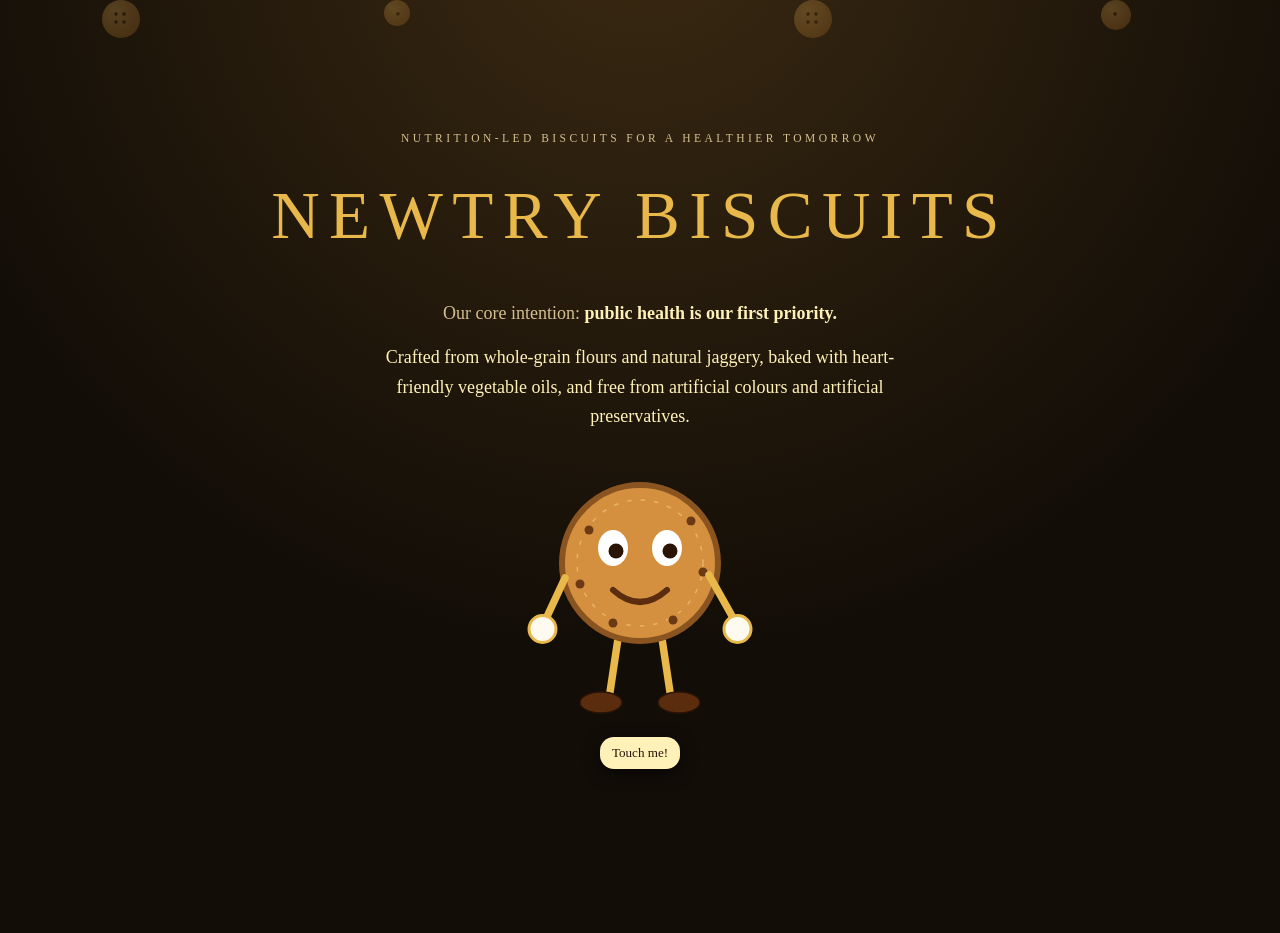
<file: index.html>
<!DOCTYPE html>
<html lang="en"><head><meta charset="utf-8">
<meta name="viewport" content="width=device-width, initial-scale=1, viewport-fit=cover">
<title>NEWTRY BISCUITS</title>
<style>
:root{--bg:#120d07;--card:#1d1610;--gold:#e8b94a;--ink:#fff1b8;--mut:#d3bf8f;--line:#3d2f19;color-scheme:dark;box-sizing:border-box;padding-top:env(safe-area-inset-top,0px);padding-bottom:env(safe-area-inset-bottom,0px)}
html{scroll-padding-top:env(safe-area-inset-top,0px);scroll-behavior:smooth}
*{box-sizing:border-box}
body{margin:0;background:radial-gradient(circle at 50% -10%,#3b2a12,var(--bg) 62%);background-color:var(--bg);color:var(--ink);font:16px/1.65 Georgia,'Times New Roman',serif;min-height:100vh;overflow-x:hidden;display:flex;flex-direction:column;align-items:center}
.pg{display:none;width:100%;max-width:960px;margin:0 auto;padding:28px 18px 150px;animation:in .5s}
.pg.on{display:block}
@keyframes in{from{opacity:0}to{opacity:1}}
h1,h2,h3{font-weight:normal;margin:.2em 0 .4em}
h1{font-size:clamp(2.2rem,9vw,4.2rem);letter-spacing:.14em;color:var(--gold)}
h2{font-size:clamp(1.5rem,5.5vw,2.2rem);color:var(--gold);letter-spacing:.04em}
h3{font-size:1.15rem;color:var(--gold)}
p,li{color:var(--ink)}
.mut{color:var(--mut)}
.tag{letter-spacing:.3em;font-size:.72rem;color:var(--mut);text-transform:uppercase}
.card{background:var(--card);border:1px solid var(--line);border-radius:16px;padding:18px 20px;margin:16px 0}
.card ul{margin:.3em 0;padding-left:1.1em}
.btn{display:inline-block;margin:14px 10px 0 0;background:linear-gradient(135deg,#f3cf74,#c98f1f);color:#2a1a04;border:0;border-radius:40px;padding:13px 28px;font:bold 1rem Georgia,serif;letter-spacing:.06em;cursor:pointer;box-shadow:0 6px 22px #e8b94a33}
.btn:active{transform:scale(.97)}
.btn.o{background:none;color:var(--gold);border:1px solid var(--gold);box-shadow:none}
.hero{text-align:center;padding-top:9vh;position:relative}
.hero p{max-width:560px;margin:14px auto}
.fl{position:fixed;width:38px;height:38px;border-radius:50%;background:radial-gradient(circle at 35% 30%,#e9b45a,#a8651f);opacity:.28;animation:fy 11s linear infinite;pointer-events:none;z-index:-1}
.fl::after{content:"";position:absolute;inset:10px;border-radius:50%;background:radial-gradient(#5b3510 1.5px,transparent 2px) 0 0/8px 8px}
@keyframes fy{from{transform:translateY(110vh) rotate(0)}to{transform:translateY(-15vh) rotate(360deg)}}
.orbs{display:flex;flex-wrap:wrap;gap:22px;justify-content:center;margin:30px 0}
.orb{width:140px;height:140px;padding:0;white-space:nowrap;border-radius:50%;border:2px solid var(--gold);background:radial-gradient(circle at 30% 25%,#4a3516,#1d1610);color:var(--gold);font:bold .8rem Georgia,serif;letter-spacing:.05em;cursor:pointer;animation:pl 3s ease-in-out infinite;box-shadow:0 0 28px #e8b94a30}
.orb:nth-child(2){animation-delay:.5s}.orb:nth-child(3){animation-delay:1s}
@keyframes pl{50%{transform:scale(1.07);box-shadow:0 0 40px #e8b94a60}}
.tw{overflow-x:auto;margin:10px 0}
table{border-collapse:collapse;width:100%;min-width:520px;font-size:.92rem}
th,td{border:1px solid var(--line);padding:8px 10px;text-align:left;vertical-align:top}
th{background:#2a2012;color:var(--gold)}
.pill{display:inline-block;border:1px solid var(--line);border-radius:20px;padding:3px 12px;margin:3px;font-size:.88rem}
.note{font-size:.82rem;color:var(--mut)}
.prod{display:grid;grid-template-columns:repeat(auto-fit,minmax(260px,1fr));gap:18px}
.prod .pbox{width:100%;height:auto;display:block;margin:0 auto 10px;border-radius:12px;border:1px solid var(--line)}
textarea{width:100%;padding:13px;border-radius:10px;border:1px solid var(--line);background:#120d07;color:var(--ink);font:1rem Georgia,serif;resize:vertical;min-height:90px}
.qty{display:flex;align-items:center;gap:10px}.qty button{width:44px;height:44px;border-radius:50%;border:1px solid var(--gold);background:none;color:var(--gold);font:bold 1.3rem Georgia,serif;cursor:pointer}.qty input{width:90px;text-align:center}
label{display:block;margin:14px 0 4px;color:var(--gold)}
input{width:100%;padding:13px;border-radius:10px;border:1px solid var(--line);background:#120d07;color:var(--ink);font:1rem Georgia,serif}
#ok{display:none;text-align:center;color:#9be29b;font-size:1.3rem;margin-top:20px}
#ok .bl{margin-top:14px;color:var(--gold);letter-spacing:.14em;font-size:1rem}
.ct{text-align:center}.ct .btn{margin:14px 6px 0}.ct .card{text-align:left}
.orb.v{border-color:#9be29b}.orb.v::after{content:"✓ visited";display:block;font-size:.65rem;color:#9be29b;letter-spacing:.04em}
.btn:disabled{opacity:.45;cursor:not-allowed;filter:grayscale(.6);box-shadow:none}
.glow{animation:gl 1.4s 5}@keyframes gl{50%{box-shadow:0 0 38px #ffd66b;transform:scale(1.06)}}
.pg:not(.done) .btn,.pg:not(.done) .orb,.pg:not(.done) #jh{display:none}
.cv{position:relative;width:120px;margin:14px auto;cursor:pointer;text-align:center;-webkit-tap-highlight-color:transparent}
.cv svg{width:100%;display:block;overflow:visible;animation:bob 2.6s ease-in-out infinite}
.cv.eaten svg{animation:none}
@keyframes bob{50%{transform:translateY(-5px)}}
.cv.big{width:170px}
.cv.fx{position:fixed;right:max(14px,env(safe-area-inset-right,0px));bottom:calc(14px + env(safe-area-inset-bottom,0px));width:84px;margin:0;z-index:30}
.bub{background:#fff1b8;color:#2a1404;border-radius:14px;padding:7px 12px;font:.82rem/1.35 Georgia,serif;box-shadow:0 4px 16px #0009;display:inline-block;max-width:280px;margin-top:6px}
.cv.fx .bub{position:absolute;bottom:100%;right:0;width:190px;margin:0 0 4px;text-align:left}
.cv:not(.eaten) .bub{animation:pl 2s ease-in-out infinite}
.ey{transform-box:fill-box;transform-origin:center;animation:bl 4s infinite}
@keyframes bl{0%,94%,100%{transform:scaleY(1)}97%{transform:scaleY(.1)}}
.la{transform-origin:20px 88px;animation:wv 2.4s ease-in-out infinite}
@keyframes wv{50%{transform:rotate(-9deg)}}
.ra{transform-origin:116px 86px;transition:transform .7s ease}
.cv.up .ra{transform:rotate(99deg)}
.bk{opacity:0;transform-box:fill-box;transform-origin:center;transition:transform .45s,opacity .3s}
.cv.has .bk{opacity:1}
.mo{opacity:0;transform-box:fill-box;transform-origin:center}
.cv.chew .mo{opacity:1;animation:ch .3s infinite}.cv.chew .sm{opacity:0}
@keyframes ch{50%{transform:scaleY(.4)}}
@media(min-width:1000px){body{font-size:18px}.pg{max-width:1080px;padding-top:48px}.orbs{gap:46px}.orb{width:178px;height:178px;font-size:.98rem}.prod{gap:28px}.cv{width:150px}.cv.big{width:210px}.cv.fx{width:104px}}
</style></head><body>
<i class="fl" style="left:8%;animation-delay:0s"></i><i class="fl" style="left:30%;animation-delay:3s;width:26px;height:26px"></i><i class="fl" style="left:62%;animation-delay:6s"></i><i class="fl" style="left:86%;animation-delay:8s;width:30px;height:30px"></i>

<section class="pg on" id="p1"><div class="hero">
<div class="tag">Nutrition-led biscuits for a healthier tomorrow</div>
<h1>NEWTRY BISCUITS</h1>
<p class="mut">Our core intention: <b style="color:var(--ink)">public health is our first priority.</b></p>
<p>Crafted from whole-grain flours and natural jaggery, baked with heart-friendly vegetable oils, and free from artificial colours and artificial preservatives.</p>
<button class="btn" data-go="2">Uniqueness</button></div></section>

<section class="pg ct" id="p2"><div class="tag">Uniqueness</div>
<h2>We replace refined flour with wholesome wheat flour</h2>
<p>A wheat grain has three parts. We keep all of them. Touch a circle to explore.</p>
<div class="orbs"><button class="orb" data-go="3">BRAN</button><button class="orb" data-go="4">GERM</button><button class="orb" data-go="5">ENDOSPERM</button></div>
<div id="jh" class="note">Visit all 3 circles to unlock Jaggery (0/3)</div>
<button class="btn o" data-go="1">Home</button> <button class="btn" id="jg" data-go="6" disabled>Jaggery 🔒</button></section>

<div id="grain"></div>

<section class="pg" id="p6"><div class="tag">Sweetener</div>
<h2>We use jaggery instead of white sugar</h2>
<div class="card"><h3>1. What is jaggery?</h3><p>Jaggery (gur) is made by boiling sugarcane juice until it thickens, then moulding it, with no spinning and no removal of molasses. That is why it is brown and keeps trace minerals that white sugar loses.</p></div>
<div class="card"><h3>2. Why it matters for health</h3><ul><li>Contains small amounts of iron, potassium and magnesium that refined sugar does not.</li><li>Molasses brings polyphenol antioxidants.</li><li>Gives a rounder, caramel flavour, so less total sweetener is needed.</li></ul></div>
<div class="card"><h3>3. Energy sources inside</h3><p><span class="pill">Sucrose 65–85%</span><span class="pill">Glucose</span><span class="pill">Fructose</span><span class="pill">Molasses minerals</span><span class="pill">~375 kcal / 100 g</span></p></div>
<div class="card"><h3>4–5. Jaggery vs white sugar</h3><div class="tw"><table><tr><th>Point</th><th>Jaggery</th><th>White sugar</th></tr>
<tr><td>Sucrose</td><td>65–85%, rest is glucose, fructose, minerals, moisture</td><td>≈99.9% pure sucrose</td></tr>
<tr><td>Clarifying</td><td>Traditionally with plant mucilage (e.g. okra stem extract)</td><td>Often sulphur dioxide bleaching, lime, centrifuge, bleaching</td></tr>
<tr><td>Molasses</td><td>Kept inside the block</td><td>Spun out and sold as a by-product</td></tr>
<tr><td>Colour</td><td>Natural brown from caramelised sugars</td><td>White only because everything else is stripped away</td></tr>
<tr><td>Moisture</td><td>Absorbs water, so it needs good packaging</td><td>Stable almost indefinitely</td></tr>
<tr><td>Micronutrients</td><td>Traces of iron, K, Mg, Ca</td><td>Effectively none (“empty calories”)</td></tr></table></div></div>
<button class="btn" data-go="7">Refining Process</button>
<div class="card"><h3>6. One biscuit with jaggery</h3><p class="note">Assumption: a 15 g biscuit with about 20% sweetener = <b>3 g jaggery</b>.</p><ul><li>≈ 11 kcal of slow-flavoured energy, plus roughly 0.1–0.3 mg iron and small potassium and magnesium traces.</li><li>Fewer ultra-processed sweetness spikes, since the molasses brings flavour depth.</li><li>3 biscuits a day ≈ 9 g, or about 3.3 kg jaggery per year.</li></ul>
<p class="note">Important note: jaggery is still sugar. The benefit is a better-quality swap, not a licence to eat more.</p></div>
<div class="card"><h3>7. Same biscuit with white sugar</h3><ul><li>3 g white sugar ≈ 12 kcal with zero minerals; 3 biscuits a day ≈ 3.3 kg per year of pure sucrose.</li><li>Possible future problems: dental caries, weight gain, fatty liver and reduced insulin sensitivity when total sugar intake stays high.</li></ul></div>
<div class="card"><h3>9. Rare information</h3><ul><li>A darker jaggery is not automatically richer in minerals; the cane variety and soil matter more.</li><li>Jaggery was once stored as a “keeping sweet” for months because its low water activity resists microbes.</li><li>Indian white sugar is often “plantation white”: bleached with sulphur dioxide rather than bone char.</li></ul></div>
<button class="btn o" data-go="2">Back</button> <button class="btn" data-go="7">Explore Refine</button></section>

<section class="pg" id="p7"><div class="tag">Refining</div><h2>What is refining?</h2>
<div class="card"><h3>1–2. What and why</h3><p>Refining is an industrial process that strips a natural food down to one pure component: bran and germ removed from wheat, molasses removed from sugar, free fatty acids and colour removed from oil. Companies do it to get uniform colour, a neutral taste, a longer shelf life and lower costs in bulk.</p><p>For sugar: juice is limed, bleached, crystallised, spun in a centrifuge and dried.</p></div>
<div class="card"><h3>3. What jaggery loses when refined</h3><ul><li>Molasses, the source of iron, potassium, calcium and magnesium</li><li>Polyphenol antioxidants</li><li>Trace B vitamins and the natural caramel flavour</li></ul></div>
<div class="card"><h3>4. The state after refining</h3><p>It becomes <b>white crystalline sucrose</b>, commonly called refined sugar: nearly pure carbohydrate with no other nutrients. Refined flour (maida) is the equivalent for wheat.</p></div>
<div class="card"><h3>5. Why companies choose this state</h3><ul><li>Cheaper per kilo and identical in every batch</li><li>Stable for years, so long supply chains work</li><li>Dissolves cleanly and gives pale biscuits that look “premium”</li></ul></div>
<div class="card"><h3>6. Rare points</h3><ul><li>The molasses removed is sold on separately for animal feed, rum and fermentation.</li><li>Refined carbohydrate digests fast, so blood glucose rises sooner than with whole foods.</li><li>Appearance, not nutrition, is the main reason white became the “standard”.</li></ul></div>
<button class="btn o" data-go="6">Back</button> <button class="btn" data-go="8">Explore Oil</button></section>

<section class="pg" id="p8"><div class="tag">Oil</div><h2>We strictly avoid palm oil</h2>
<div class="card"><h3>Why palm oil is not good for health</h3><ul><li>About 50% saturated fat, mostly palmitic acid (~44%), which raises LDL (“bad”) cholesterol.</li><li>Refined palm oil is deodorised at over 200 °C, which forms contaminants called 3-MCPD esters and glycidyl esters; food safety authorities flag these.</li><li>Cheap to buy and solid at room temperature, which is why industry loves it, not because it is good for you.</li><li>Repeated heating raises oxidised fats, which stress blood vessels.</li></ul></div>
<div class="card"><h3>What we use instead</h3><p>Cold-pressed and expeller-pressed unsaturated oils such as rice bran oil (with natural oryzanol), high-oleic sunflower oil and groundnut oil: rich in mono- and polyunsaturated fatty acids, lower in saturated fat, with natural tocopherol antioxidants.</p></div>
<div class="card"><h3>If you eat palm-oil biscuits, 2–3 a day, for 365 days</h3><p class="note">Assumption: about 3 g palm oil per biscuit, so 6–9 g a day, which is <b>2.2–3.3 kg a year</b> (about 1.1–1.6 kg of saturated fat).</p>
<div class="tw"><table><tr><th>Period</th><th>Organ</th><th>Likely stage (illustrative)</th></tr>
<tr><td>Month 1–2</td><td>Blood lipids</td><td>LDL begins to creep up; no symptoms</td></tr>
<tr><td>Month 3–4</td><td>Liver</td><td>Extra fat starts depositing silently</td></tr>
<tr><td>Month 5–6</td><td>Arteries</td><td>Vessel lining stress; environment favouring plaque</td></tr>
<tr><td>Month 7–8</td><td>Heart</td><td>Higher cardiovascular risk markers (LDL, ApoB)</td></tr>
<tr><td>Month 9–10</td><td>Pancreas</td><td>Reduced insulin sensitivity, more waist fat</td></tr>
<tr><td>Month 11–12</td><td>Gut and weight</td><td>Low-grade inflammation, gut flora shift, weight gain</td></tr></table></div>
<p class="note">General risk outlook only. Real outcomes depend on total diet, genetics and activity. This is not medical advice.</p></div>
<button class="btn o" data-go="7">Back</button> <button class="btn" data-go="9">Explore Unhealthy Colors</button></section>

<section class="pg" id="p9"><div class="tag">Colours</div><h2>The dark side of artificial colours</h2>
<div class="card"><ul><li>Many are synthetic azo dyes made from petroleum-derived chemicals; they add zero nutrition and exist only to make food look brighter.</li><li>A 2007 University of Southampton study linked mixes of some dyes with a preservative to increased hyperactivity in children.</li><li>The EU requires a warning label (“may have an adverse effect on activity and attention in children”) on foods containing six of them.</li><li>Some can trigger hives or asthma in sensitive people.</li><li>Dyes let makers hide low-quality ingredients behind a rich colour.</li></ul></div>
<button class="btn" id="scr">Explore</button>
<div class="card" id="five"><h3>Five colours commonly used in biscuits</h3>
<div class="tw"><table><tr><th>Colour</th><th>Side effects, especially in children</th></tr>
<tr><td>Tartrazine (E102, yellow)</td><td>Hyperactivity, hives, asthma-type reactions in sensitive kids</td></tr>
<tr><td>Sunset Yellow FCF (E110)</td><td>Attention problems, skin rashes, allergic reactions</td></tr>
<tr><td>Carmoisine (E122, red)</td><td>Hyperactivity, rashes, aggravates asthma</td></tr>
<tr><td>Ponceau 4R (E124, red)</td><td>Restlessness, allergy-like reactions</td></tr>
<tr><td>Allura Red AC (E129)</td><td>Linked to behaviour changes and allergic responses</td></tr></table></div>
<p><b>None of these are used by Newtry.</b> Our colour comes from jaggery, whole grain and baking alone.</p></div>
<button class="btn o" data-go="8">Back</button> <button class="btn" data-go="10">Explore Preservatives</button></section>

<section class="pg" id="p10"><div class="tag">Preservatives</div><h2>What are preservatives?</h2>
<div class="card"><h3>1. Definition</h3><p>Substances added to slow spoilage by microbes or oxidation: e.g. calcium propionate (E282), potassium sorbate (E202), sodium benzoate (E211), BHA (E320), BHT (E321) and TBHQ (E319).</p></div>
<div class="card"><h3>2. Side effects</h3><ul><li>Sodium benzoate combined with some dyes was linked to hyperactivity in children.</li><li>BHA is classed by the IARC as “possibly carcinogenic” (Group 2B).</li><li>Propionates have caused irritability and sleep issues in some children, and a 2019 study linked propionate to glucose and insulin disruption.</li><li>Some people react with asthma or skin allergies.</li></ul></div>
<div class="card"><h3>3. Why branded companies use them</h3><ul><li>Biscuits must survive months of transport and shelf time.</li><li>Fewer returns, less wastage, higher margin.</li><li>They allow cheaper fats that would otherwise turn rancid.</li></ul></div>
<div class="card"><h3>4. Rare points</h3><ul><li>Rancidity is oxidation of fats, which is why synthetic antioxidants such as BHA and TBHQ go into fat-heavy products.</li><li>Our approach: low water activity (jaggery), stable unsaturated oils with natural tocopherols, careful baking, protective packaging, and shorter shelf life by design.</li></ul></div>
<button class="btn o" data-go="9">Back</button> <button class="btn" data-go="11">Products</button></section>

<section class="pg" id="p11"><div class="tag">Our products</div><h2>NEWTRY BISCUITS</h2>
<div class="prod">
<div class="card"><img class="pbox" alt="Newtry Wheat Jaggery &amp; Nuts biscuit pack" src="[data-uri]">
<h3>Wheat Flour with Almond Biscuit</h3><ul><li>100% whole wheat: bran, germ and endosperm</li><li>Sweetened with jaggery</li><li>Real almond pieces for vitamin E and crunch</li><li>No palm oil, colours or preservatives</li></ul><button class="btn" data-order="Wheat Flour with Almond Biscuit">Order</button></div>
<div class="card"><img class="pbox" alt="Newtry Ragi &amp; Millet biscuit pack" src="[data-uri]">
<h3>Ragi Flour with Butter Biscuit</h3><ul><li>Ragi (finger millet) is naturally rich in calcium and fibre</li><li>Rich buttery taste with jaggery sweetness</li><li>Gluten-light, gentle for growing children</li><li>No palm oil, colours or preservatives</li></ul><button class="btn" data-order="Ragi Flour with Butter Biscuit">Order</button></div></div>
<button class="btn o" data-go="10">Back</button></section>

<section class="pg" id="p12"><div class="tag">Order</div><h2>Your details</h2>
<p id="sel" class="mut"></p>
<div class="card" id="fm"><label for="n">Name:</label><input id="n" autocomplete="name">
<label for="e">Email:</label><input id="e" type="email" autocomplete="email">
<label for="c">Contact:</label><input id="c" type="tel" autocomplete="tel">
<label for="a">Delivery address:</label><textarea id="a" autocomplete="street-address" placeholder="House no., street, city, PIN code"></textarea>
<label for="q">Quantity (packs):</label><div class="qty"><button type="button" id="qm" aria-label="Decrease">−</button><input id="q" type="number" min="1" max="100" value="1" inputmode="numeric"><button type="button" id="qp" aria-label="Increase">+</button></div>
<p id="er" class="note" style="color:#ff9d8a"></p>
<button class="btn" id="sb">Submit</button></div>
<div id="ok"><div id="okn"></div><div class="bl">MAKE YOUR MOMENT BLOSSOM WITH NEWTRY</div></div>
<button class="btn o" data-go="11">Back to products</button></section>

<script>
var G={3:{t:'BRAN',a:['Dietary fibre (mostly insoluble arabinoxylan, roughly 40% of bran)','B vitamins: niacin, B6, thiamine','Iron, zinc, magnesium, phosphorus, manganese','Antioxidant phenolics such as ferulic acid and lignans'],b:['Keeps digestion regular and feeds beneficial gut bacteria','Slows glucose absorption and keeps you full longer','Supports healthy cholesterol and lowers colon stress'],c:['Constipation, bloating and sluggish digestion','Faster blood sugar spikes and early hunger','Lower mineral and B-vitamin intake; long term, observational studies link low-fibre diets to type 2 diabetes and diverticular disease'],d:['Bran is only ~14% of the grain yet holds most of its fibre and minerals.','Most ferulic acid is bound to fibre and is released only by gut bacteria.','The aleurone layer, rich in B vitamins, is milled away with bran in refining.','Baking and fermentation reduce phytic acid, improving mineral absorption.']},
4:{t:'GERM',a:['Vitamin E (tocopherols), thiamine (B1) and folate','Healthy unsaturated fats (linoleic acid)','High-quality protein, plus glutathione','Spermidine, a polyamine linked to cell renewal'],b:['Antioxidant protection for cells and blood vessels','Folate for cell division and a healthy nervous system','Healthy fats support heart and brain function'],c:['Lower vitamin E, folate and B1 intake','Less natural protection against oxidative stress','Biscuits made without germ are nutritionally thin even if they look “wheaty”'],d:['The germ is only ~2.5% of the kernel, but it is the living embryo of the grain.','Industry removes it because its oil goes rancid, shortening shelf life.','Wheat germ is among the richest food sources of spermidine.','Wheat germ oil contains octacosanol, studied for endurance.']},
5:{t:'ENDOSPERM',a:['Starch (about 70–75% of the flour, mix of amylose and amylopectin)','Gluten-forming proteins: gliadin and glutenin','Some B vitamins and a little fibre'],b:['Main source of slow-release energy for the day','Provides structure, crispness and the satisfying bite of a biscuit','Supplies most of the grain’s protein'],c:['Low energy, tiredness and poor concentration','A biscuit without it would crumble with no structure','Note: endosperm alone (refined flour) is not harmful in itself; the problem is eating it stripped of bran and germ'],d:['Endosperm is ~83% of the kernel.','The aleurone layer is botanically endosperm, but it is milled off with bran.','Amylose/amylopectin ratio influences how fast starch raises blood glucose.','Gluten gives elasticity; we keep the dough gentle so biscuits stay tender.']}};
var h='';for(var k in G){var g=G[k],L=function(x){return'<ul>'+x.map(function(i){return'<li>'+i+'</li>'}).join('')+'</ul>'};
h+='<section class="pg" id="p'+k+'"><div class="tag">Uniqueness</div><h2>'+g.t+' in wheat</h2><div class="card"><h3>1. What it contains</h3>'+L(g.a)+'</div><div class="card"><h3>2. Why it is important for health</h3>'+L(g.b)+'</div><div class="card"><h3>3. Without it: side effects</h3>'+L(g.c)+'</div><div class="card"><h3>4. Rare and professional insights</h3>'+L(g.d)+'</div><button class="btn" data-go="2">Back to Uniqueness</button></section>'}
document.getElementById('grain').outerHTML=h;
var cur='',pr='',V={},U=0;
function go(n){n=+n;if(n==6&&!U)return;document.querySelectorAll('.pg').forEach(function(s){s.classList.remove('on')});var s=document.getElementById('p'+n);if(!s)return;s.classList.add('on');if(n>2&&n<6)V[n]=1;if(n==2)upd();window.scrollTo(0,0)}
function upd(){var c=Object.keys(V).length,j=document.getElementById('jg'),h=document.getElementById('jh');document.querySelectorAll('.orb').forEach(function(o){o.classList.toggle('v',!!V[o.dataset.go])});if(c<3){h.textContent='Visit all 3 circles to unlock Jaggery ('+c+'/3)';return}if(!U){U=1;j.disabled=false;j.textContent='Jaggery 🔓';j.classList.add('glow');h.className='card';h.style.fontSize='1rem';h.innerHTML='<h3>Jaggery is unlocked!</h3><p>You have explored the whole grain: bran, germ and endosperm. Now discover what sweetens it. Fun fact: jaggery keeps its molasses, the very part refined sugar throws away, and Ayurvedic tradition has valued it for centuries.</p>';setTimeout(function(){j.scrollIntoView({behavior:'smooth',block:'center'})},500)}}
document.addEventListener('click',function(ev){var t=ev.target.closest('[data-go],[data-order]');if(!t)return;
if(t.dataset.order){pr=t.dataset.order;document.getElementById('sel').textContent='Ordering: '+pr;document.getElementById('fm').style.display='block';document.getElementById('ok').style.display='none';q_.value=1;go(12)}else go(t.dataset.go)});
document.getElementById('scr').onclick=function(){document.getElementById('five').scrollIntoView()};
var API=location.protocol==='file:'?'http://localhost:5000':'';
document.getElementById('qm').onclick=function(){q_.value=Math.max(1,(+q_.value||1)-1)};
document.getElementById('qp').onclick=function(){q_.value=Math.min(100,(+q_.value||1)+1)};
document.getElementById('sb').onclick=function(){var n=n_.value.trim(),e=e_.value.trim(),c=c_.value.trim(),a=a_.value.trim(),q=parseInt(q_.value,10),er=document.getElementById('er'),b=this;
if(!n||!/^\S+@\S+\.\S+$/.test(e)||c.replace(/\D/g,'').length<7){er.textContent='Please enter your name, a valid email and a contact number.';return}
if(a.length<10){er.textContent='Please enter your full delivery address.';return}
if(!(q>=1&&q<=100)){er.textContent='Quantity must be between 1 and 100.';return}
er.textContent='';b.disabled=true;b.textContent='Placing order...';
fetch(API+'/api/orders',{method:'POST',headers:{'Content-Type':'application/json'},body:JSON.stringify({name:n,email:e,contact:c,address:a,product:pr,quantity:q})})
.then(function(r){return r.json().then(function(d){if(!r.ok)throw new Error(d.error||'Server error');return d})})
.then(function(d){document.getElementById('fm').style.display='none';document.getElementById('okn').textContent=n+', you have successfully ordered '+q+' x '+(pr||'Newtry Biscuits')+'. Thank you! (Order #'+d.id+')';document.getElementById('ok').style.display='block'})
.catch(function(x){er.textContent='Could not save your order: '+(x.message==='Failed to fetch'?'the server is not running. Start it with "python3 server.py".':x.message)})
.finally(function(){b.disabled=false;b.textContent='Submit'})};
var n_=document.getElementById('n'),e_=document.getElementById('e'),c_=document.getElementById('c'),a_=document.getElementById('a'),q_=document.getElementById('q');
(function(){var L={1:'Healthy bites for a better tomorrow!',2:'Whole grain makes every bite count!',3:'Bran: fibre for a happy gut!',4:'Germ: a tiny seed full of vitamin E!',5:'Endosperm: steady energy for your day!',6:'Naturally sweet, naturally better!',7:'Less refining, more nutrition!',8:'Good oils, good heart!',9:'Pure colour from nature, pure joy!',10:'Fresh, simple and safe!',11:'Quality bite, better tomorrow!',12:'Almost there! Your order is one tap away!'};
var S='<svg viewBox="0 0 140 190" aria-label="Carvo the biscuit mascot"><path d="M56 124L50 164M84 124L90 164" stroke="#e8b94a" stroke-width="5" stroke-linecap="round"/><ellipse cx="44" cy="171" rx="14" ry="7" fill="#5b2d0e" stroke="#2a1404"/><ellipse cx="96" cy="171" rx="14" ry="7" fill="#5b2d0e" stroke="#2a1404"/><circle cx="70" cy="78" r="52" fill="#d4903f" stroke="#8a5420" stroke-width="4"/><circle cx="70" cy="78" r="42" fill="none" stroke="#f0c27a" stroke-dasharray="3 6" opacity=".7"/><g fill="#6b3a14"><circle cx="36" cy="56" r="3"/><circle cx="104" cy="50" r="3"/><circle cx="112" cy="84" r="3"/><circle cx="30" cy="92" r="3"/><circle cx="52" cy="118" r="3"/><circle cx="92" cy="116" r="3"/></g><g class="ey"><ellipse cx="52" cy="68" rx="10" ry="12" fill="#fff"/><ellipse cx="88" cy="68" rx="10" ry="12" fill="#fff"/><circle cx="54" cy="70" r="5" fill="#2a1404"/><circle cx="90" cy="70" r="5" fill="#2a1404"/></g><path class="sm" d="M52 96Q70 112 88 96" stroke="#5b2d0e" stroke-width="4" fill="none" stroke-linecap="round"/><ellipse class="mo" cx="70" cy="100" rx="8" ry="6" fill="#5b2d0e"/><g class="la"><path d="M20 88L6 118" stroke="#e8b94a" stroke-width="5" stroke-linecap="round"/><circle cx="5" cy="122" r="9" fill="#fffaf0" stroke="#e8b94a" stroke-width="2"/></g><g class="ra"><path d="M116 86L134 118" stroke="#e8b94a" stroke-width="5" stroke-linecap="round"/><g class="bk"><circle cx="135" cy="110" r="9" fill="#c98a3d" stroke="#8a5420" stroke-width="2"/><circle cx="132" cy="108" r="1.6" fill="#5b2d0e"/><circle cx="138" cy="113" r="1.6" fill="#5b2d0e"/></g><circle cx="135" cy="122" r="9" fill="#fffaf0" stroke="#e8b94a" stroke-width="2"/></g></svg>';
document.querySelectorAll('.pg').forEach(function(pg){var id=+pg.id.slice(1),inl=[1,2,11,12].indexOf(id)>=0,c=document.createElement('div');c.className='cv'+(id==1?' big':'')+(inl?'':' fx');c.innerHTML=S+'<div class="bub">Touch me!</div>';
if(id==1)pg.querySelector('.btn').before(c);else if(id==2)pg.querySelector('.orbs').before(c);else if(inl)pg.querySelector('h2').after(c);else pg.appendChild(c);
c.onclick=function(){if(c.dataset.s)return;c.dataset.s=1;var b=c.querySelector('.bk'),u=c.querySelector('.bub'),t=function(f,m){setTimeout(f,m)};u.textContent='Mmm, a Newtry biscuit!';c.classList.add('has');
t(function(){c.classList.add('up')},600);t(function(){c.classList.add('chew');b.style.transform='scale(.65)'},1300);t(function(){b.style.transform='scale(.3)'},1800);t(function(){b.style.transform='scale(0)'},2300);t(function(){c.classList.remove('chew','up','has');b.style.transform=''},2700);
t(function(){u.textContent=L[id];c.classList.add('eaten');pg.classList.add('done');var x=pg.querySelectorAll('.btn,.orb');if(x.length)(inl?x[0]:x[x.length-1]).scrollIntoView({behavior:'smooth',block:'center'})},3000)}})})();
</script></body></html>
</file>
